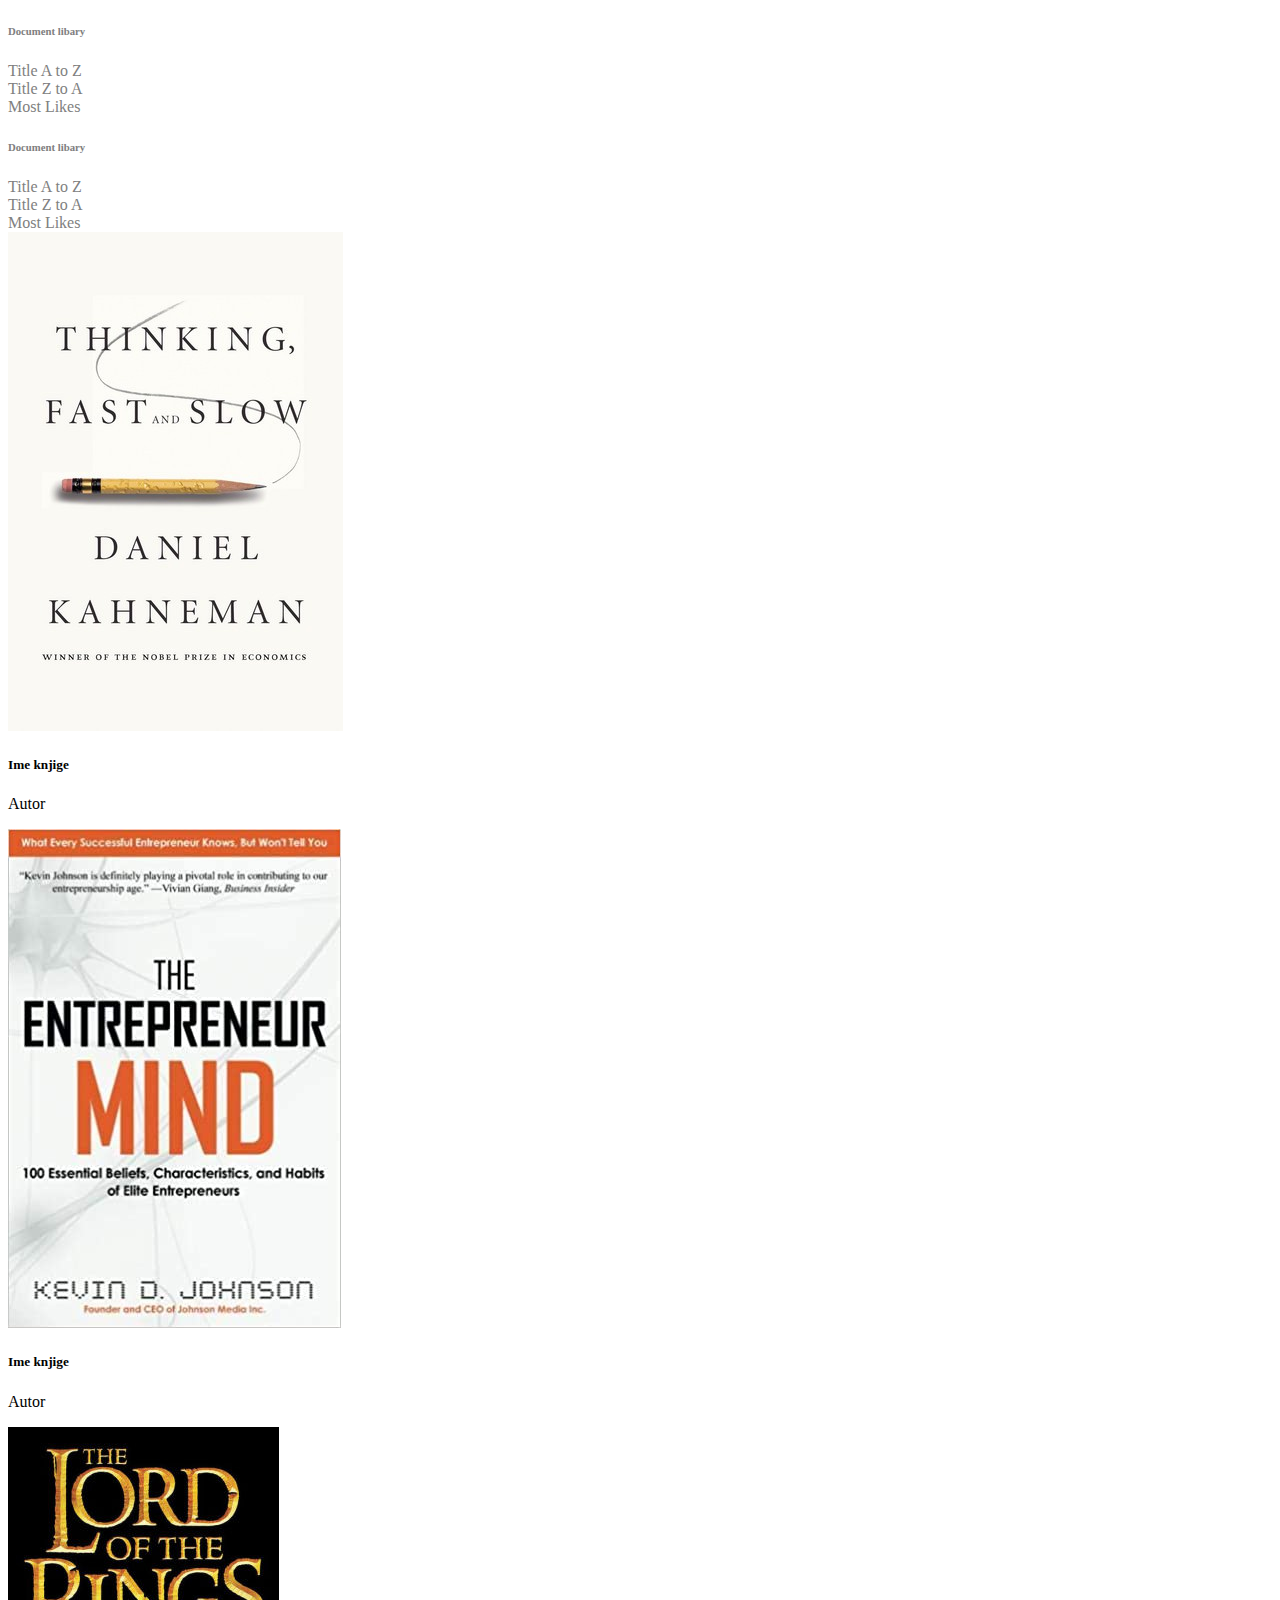
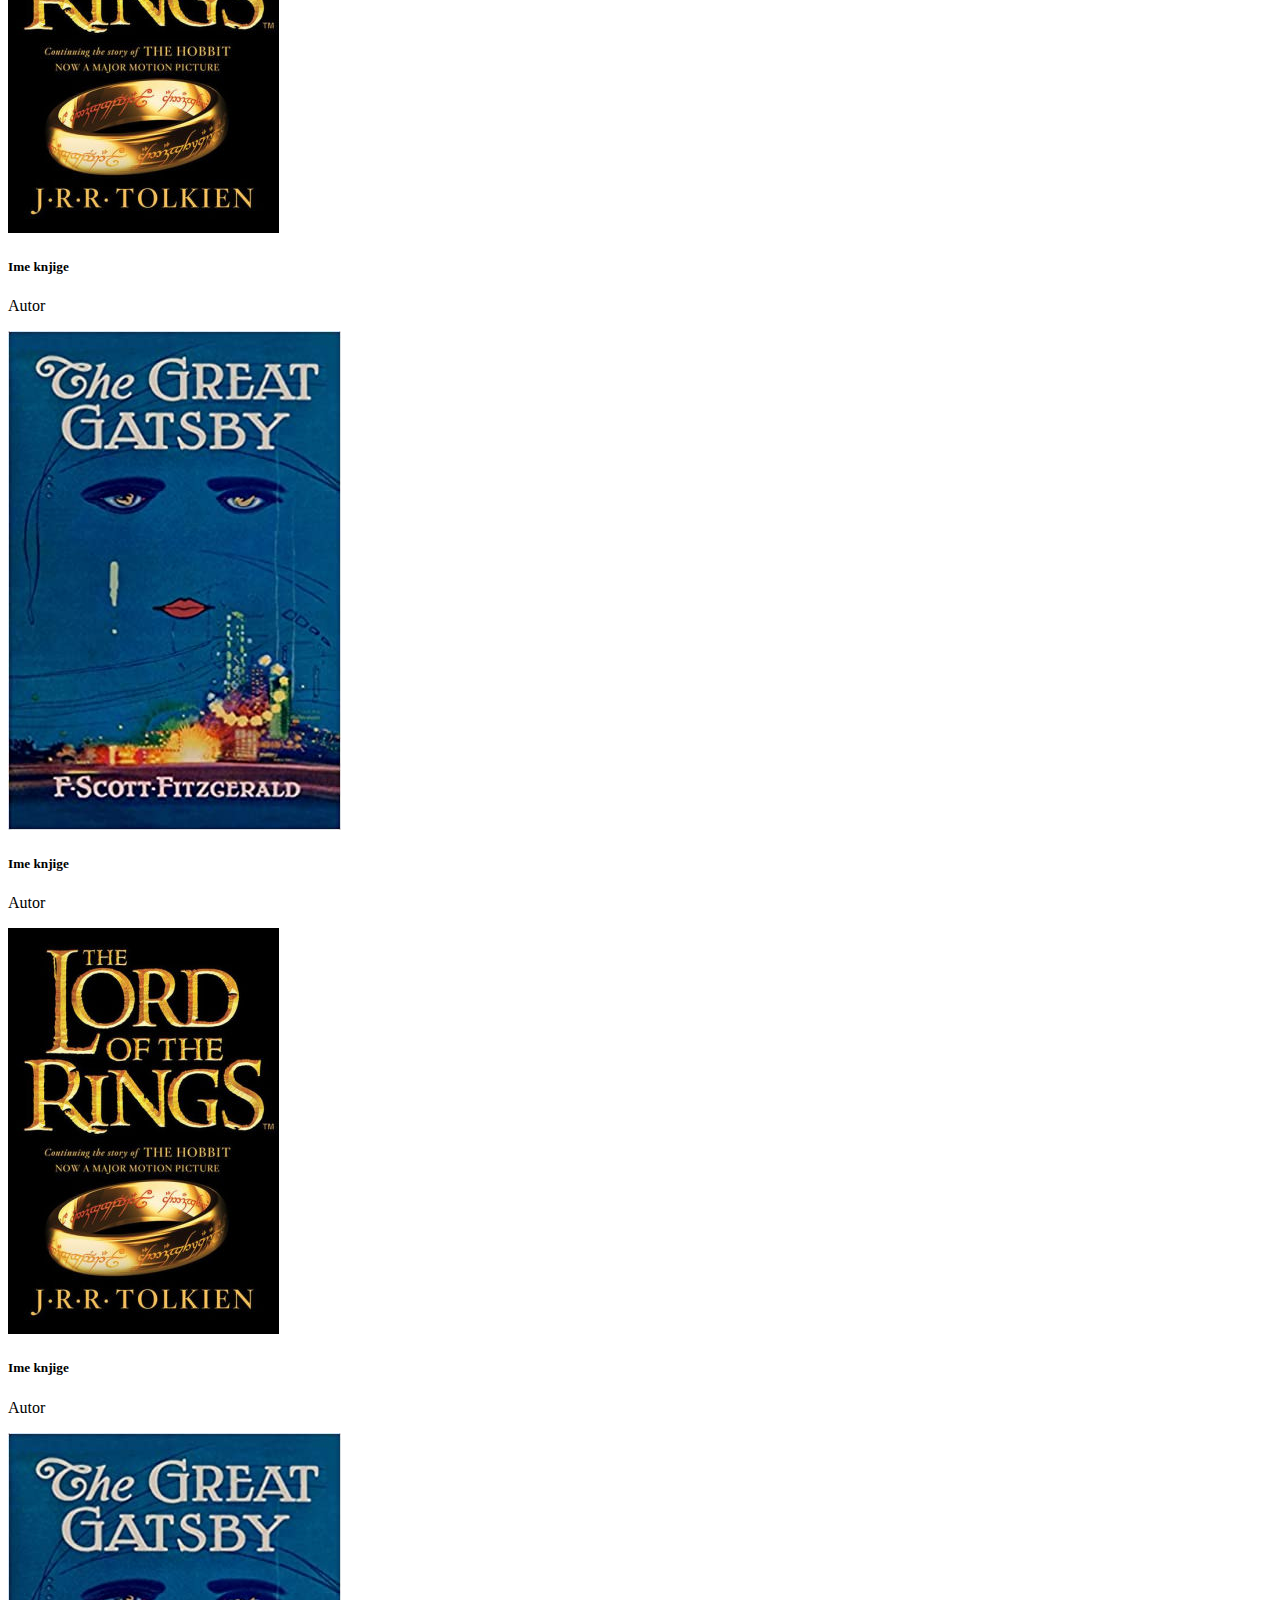
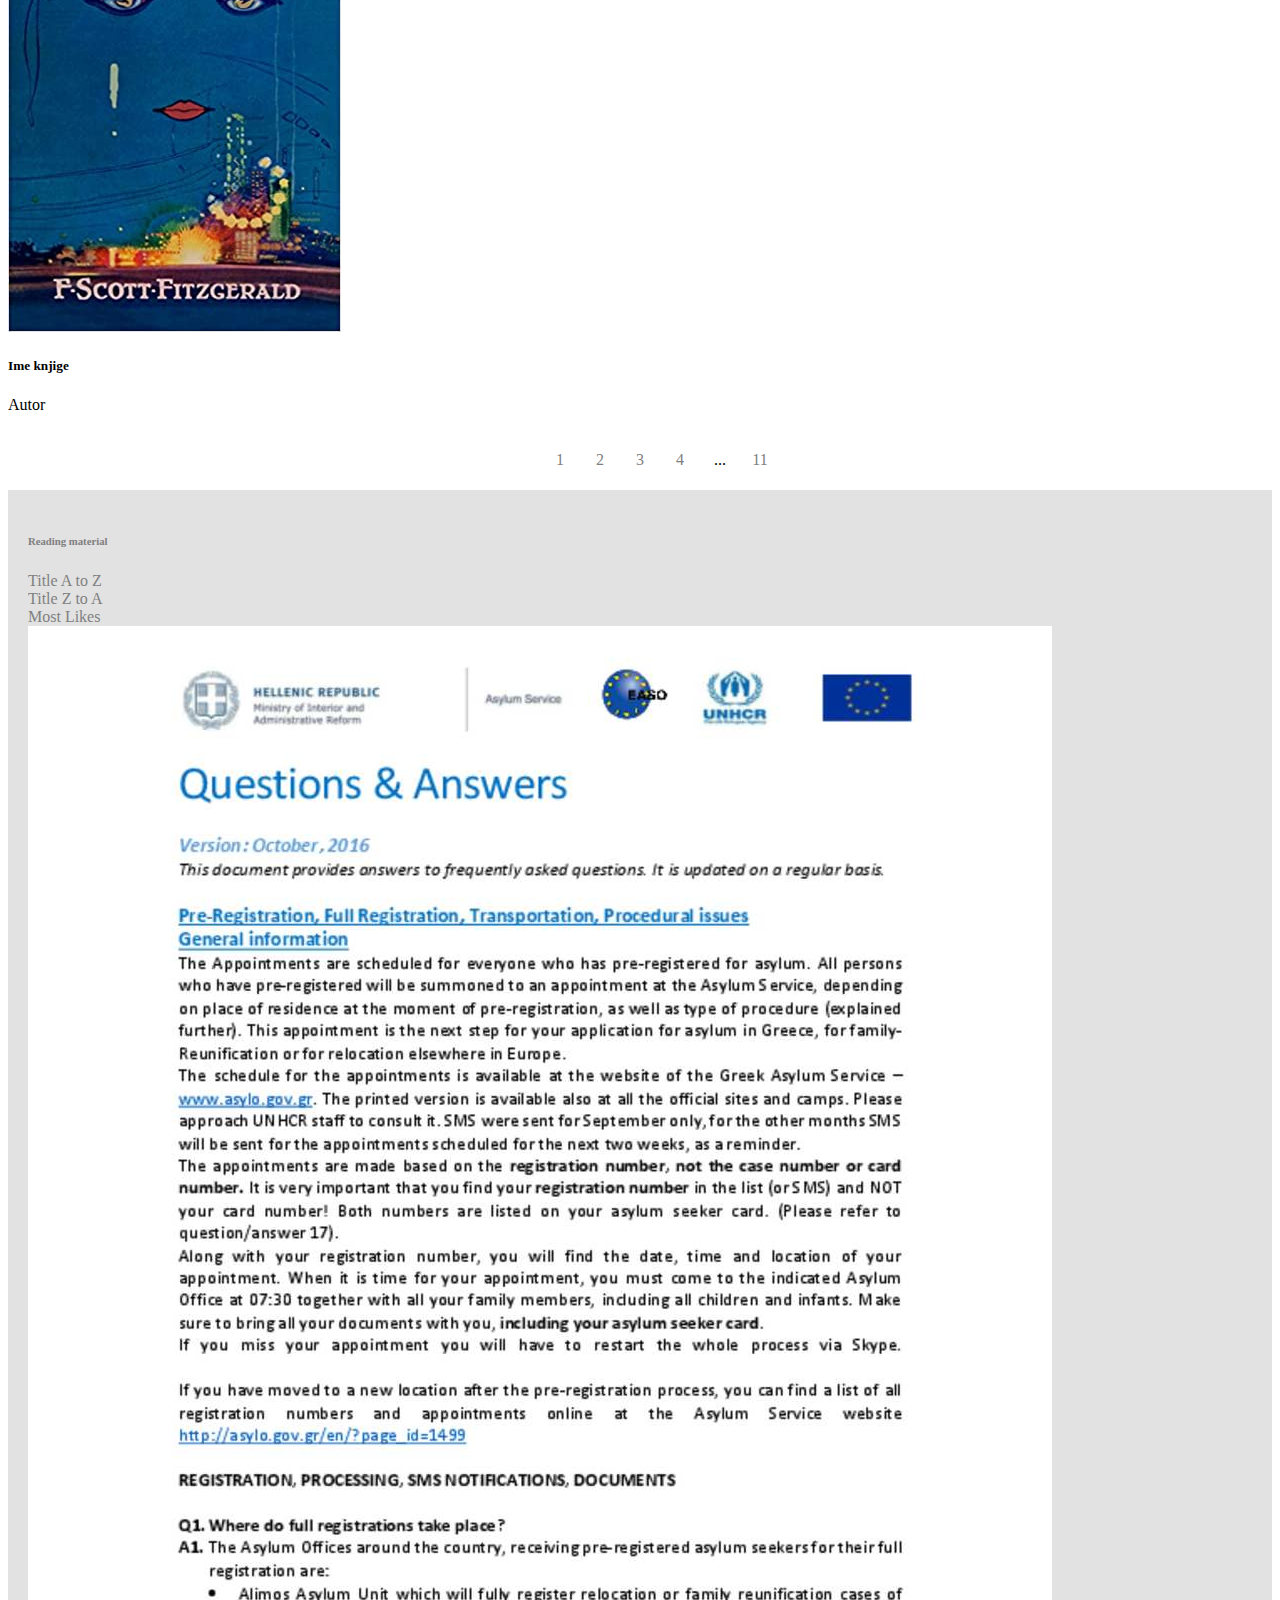
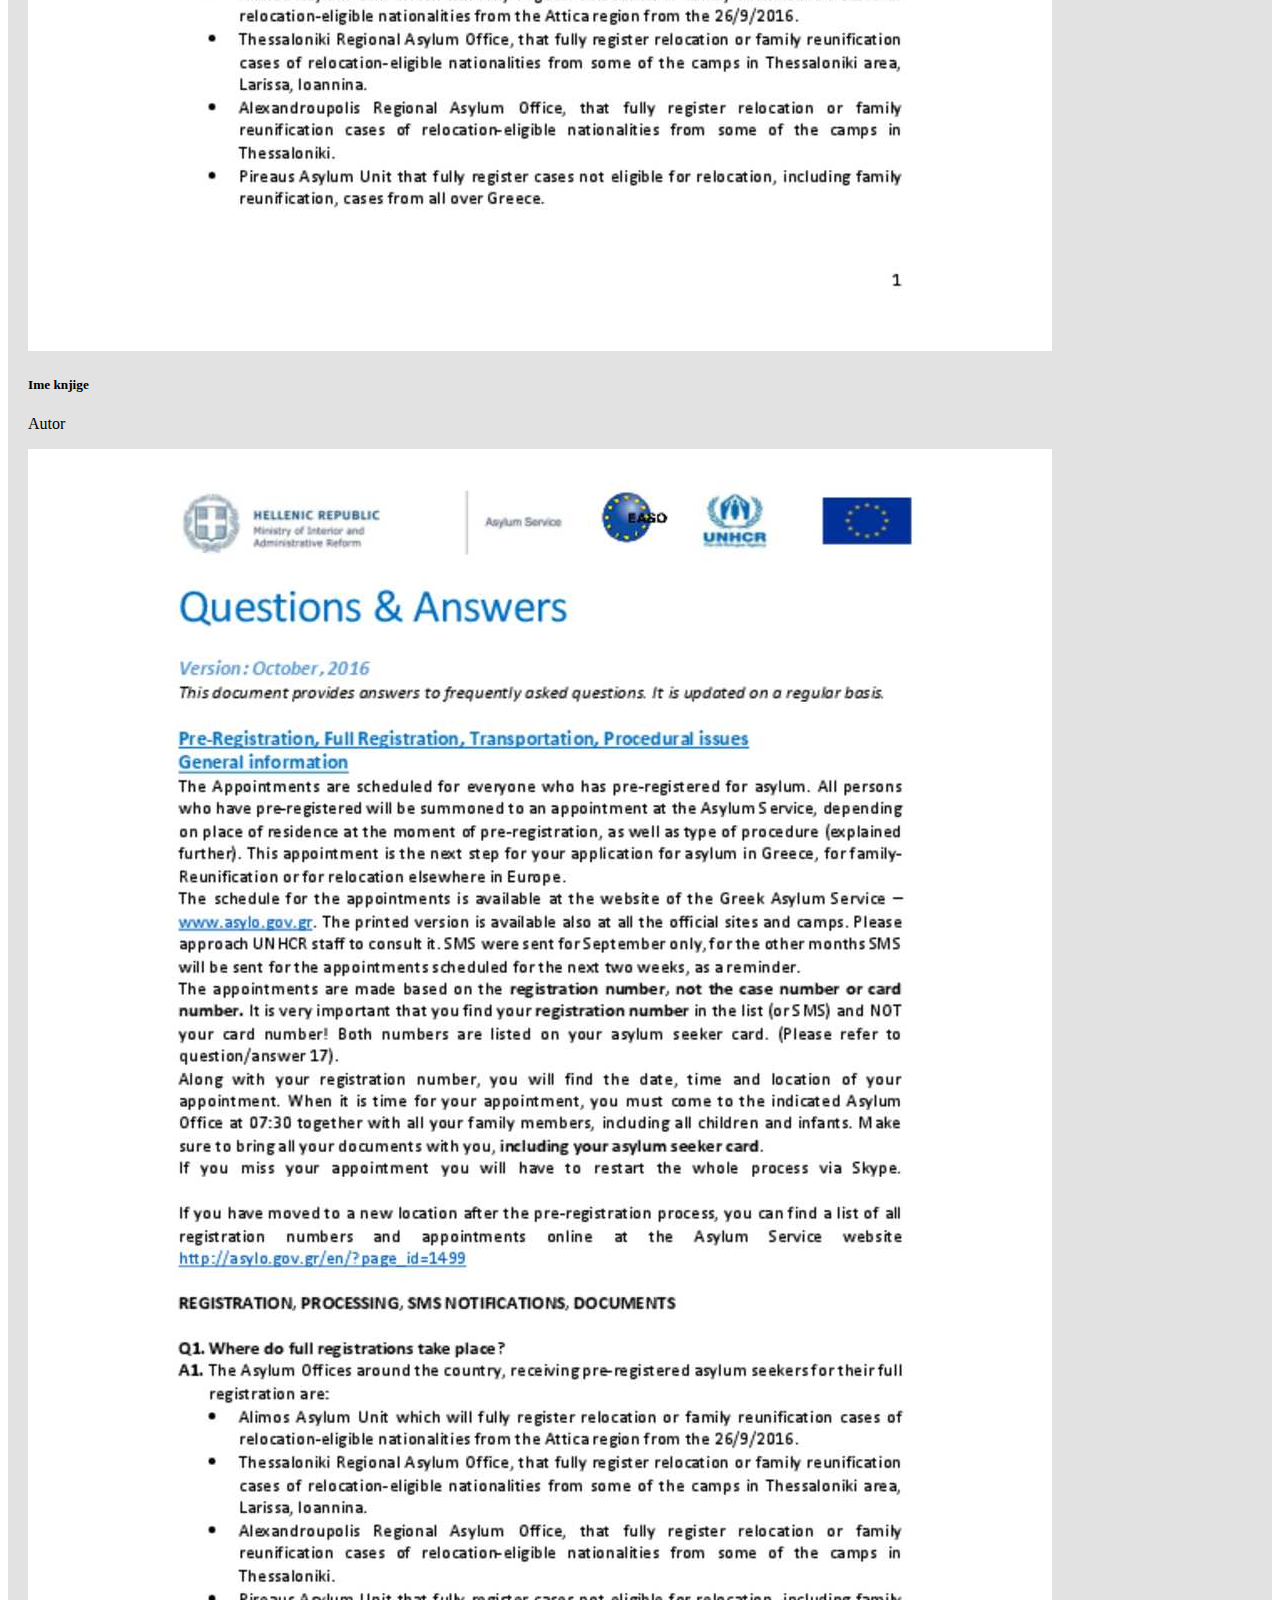
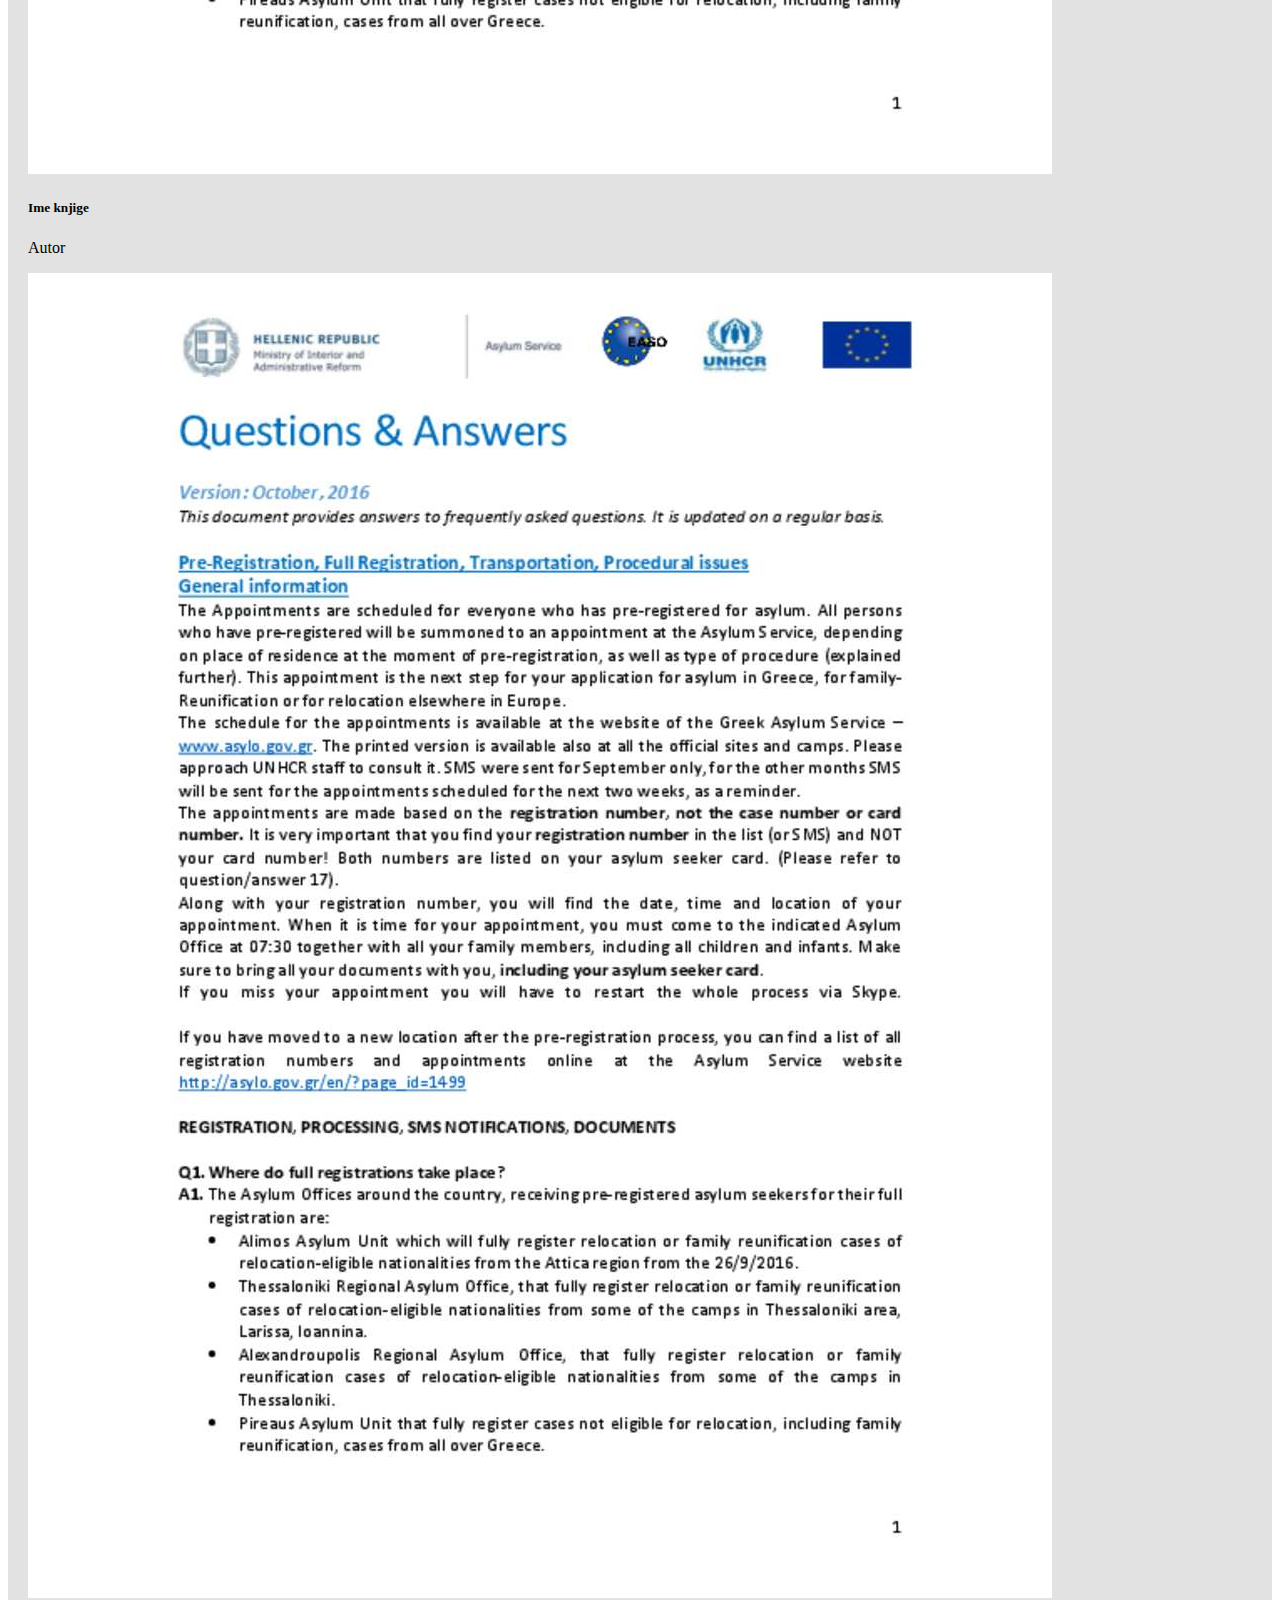
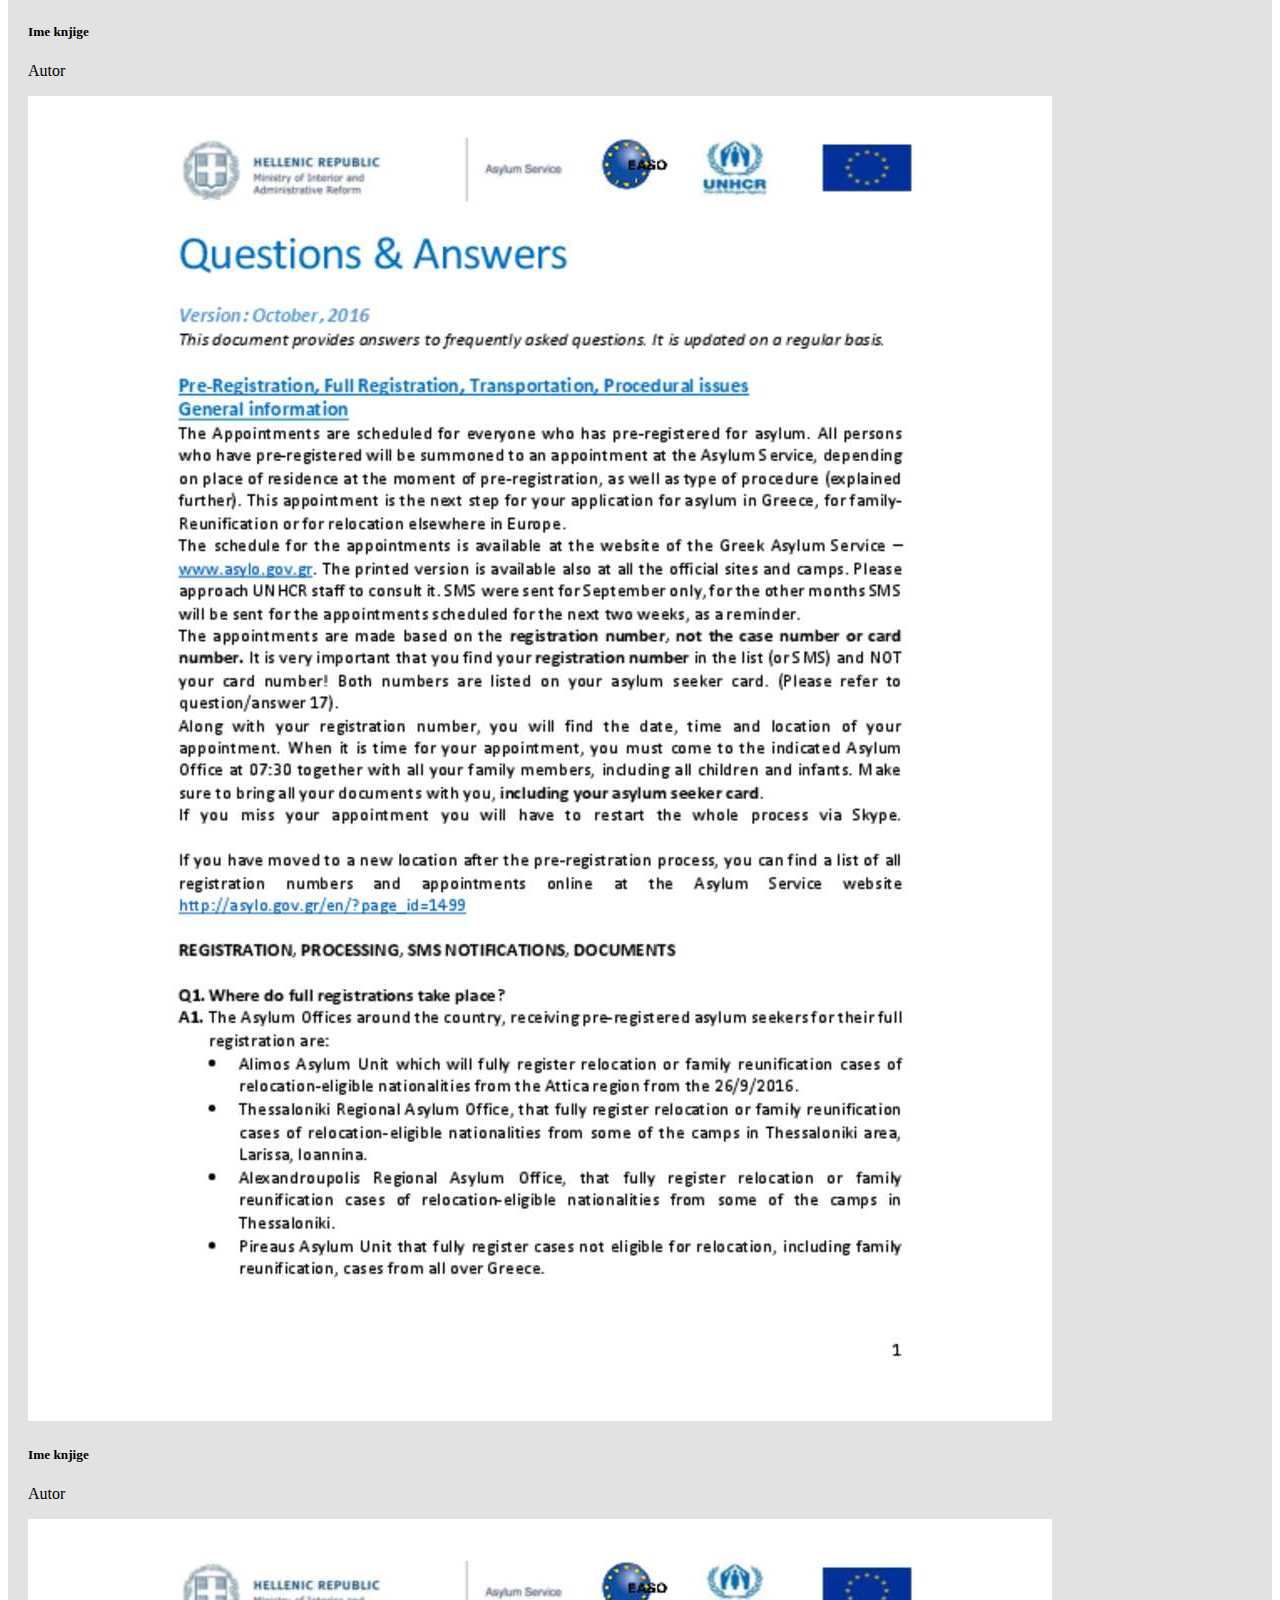
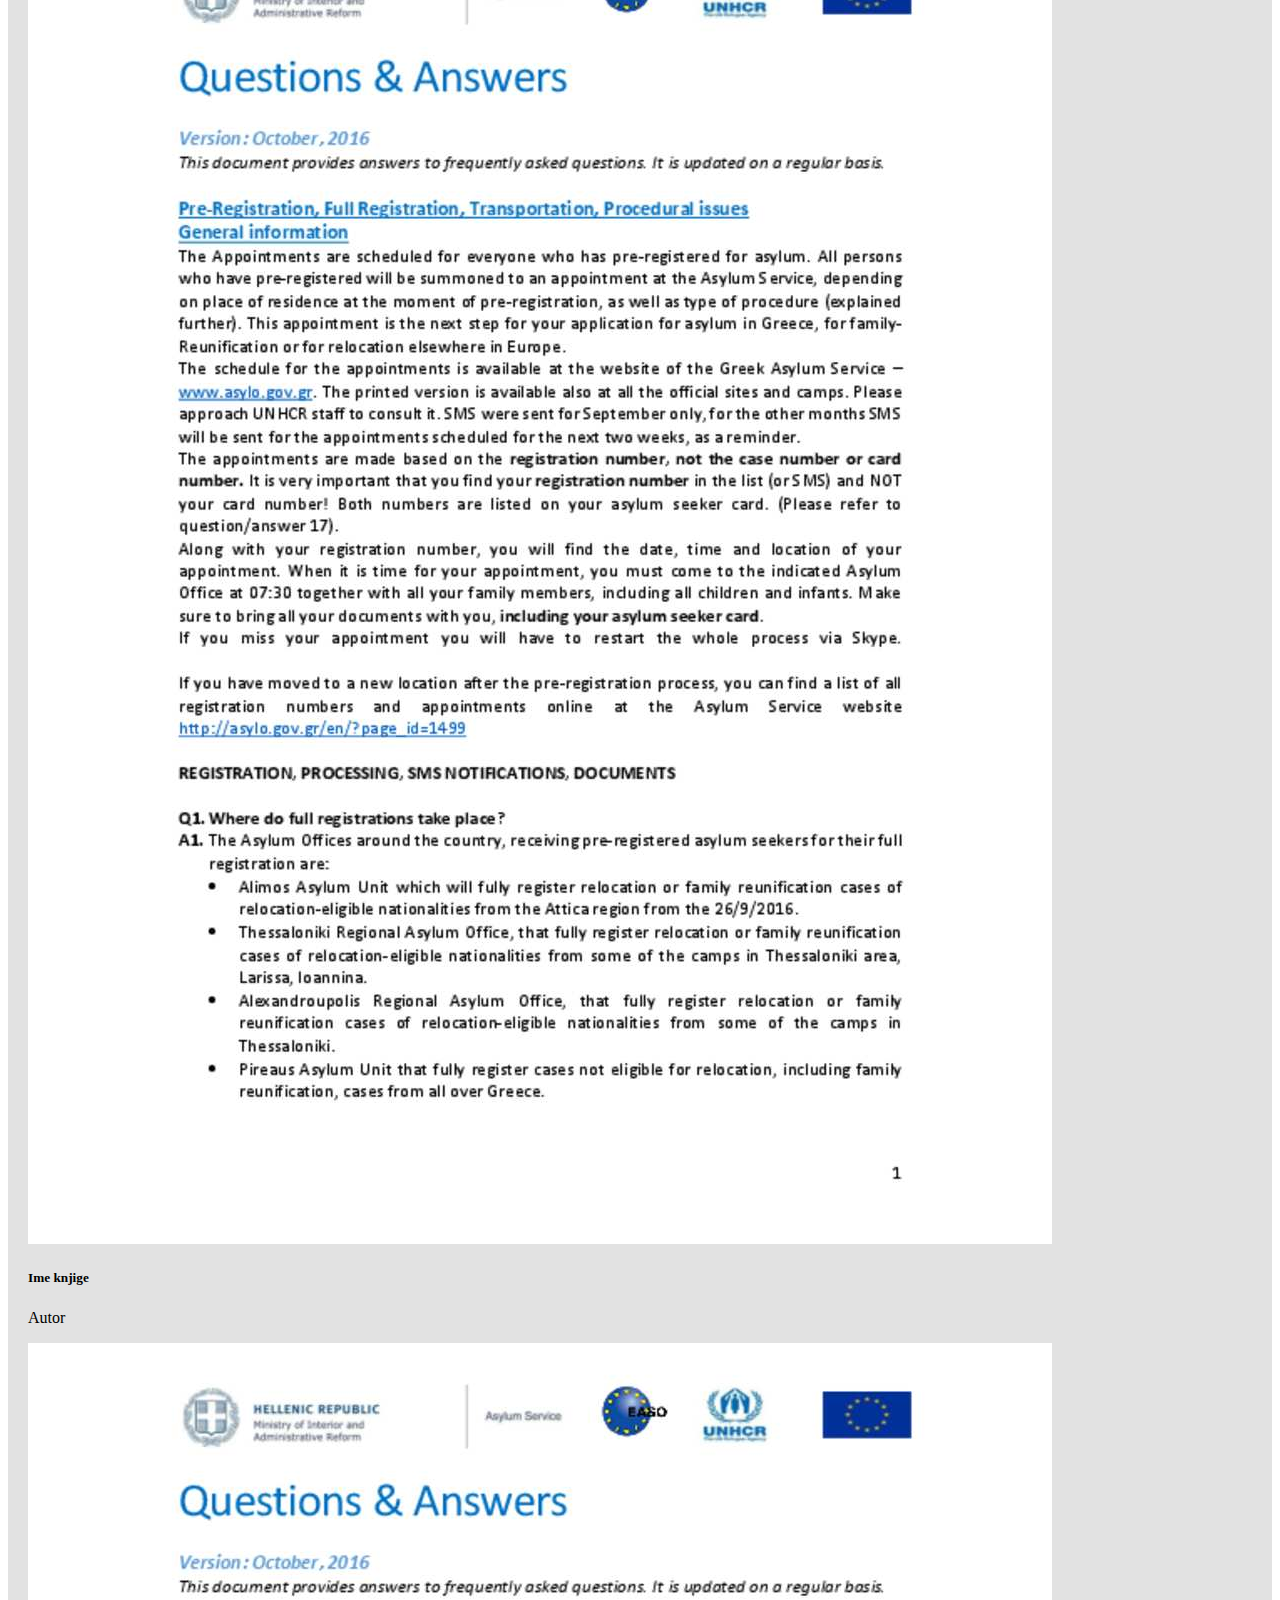
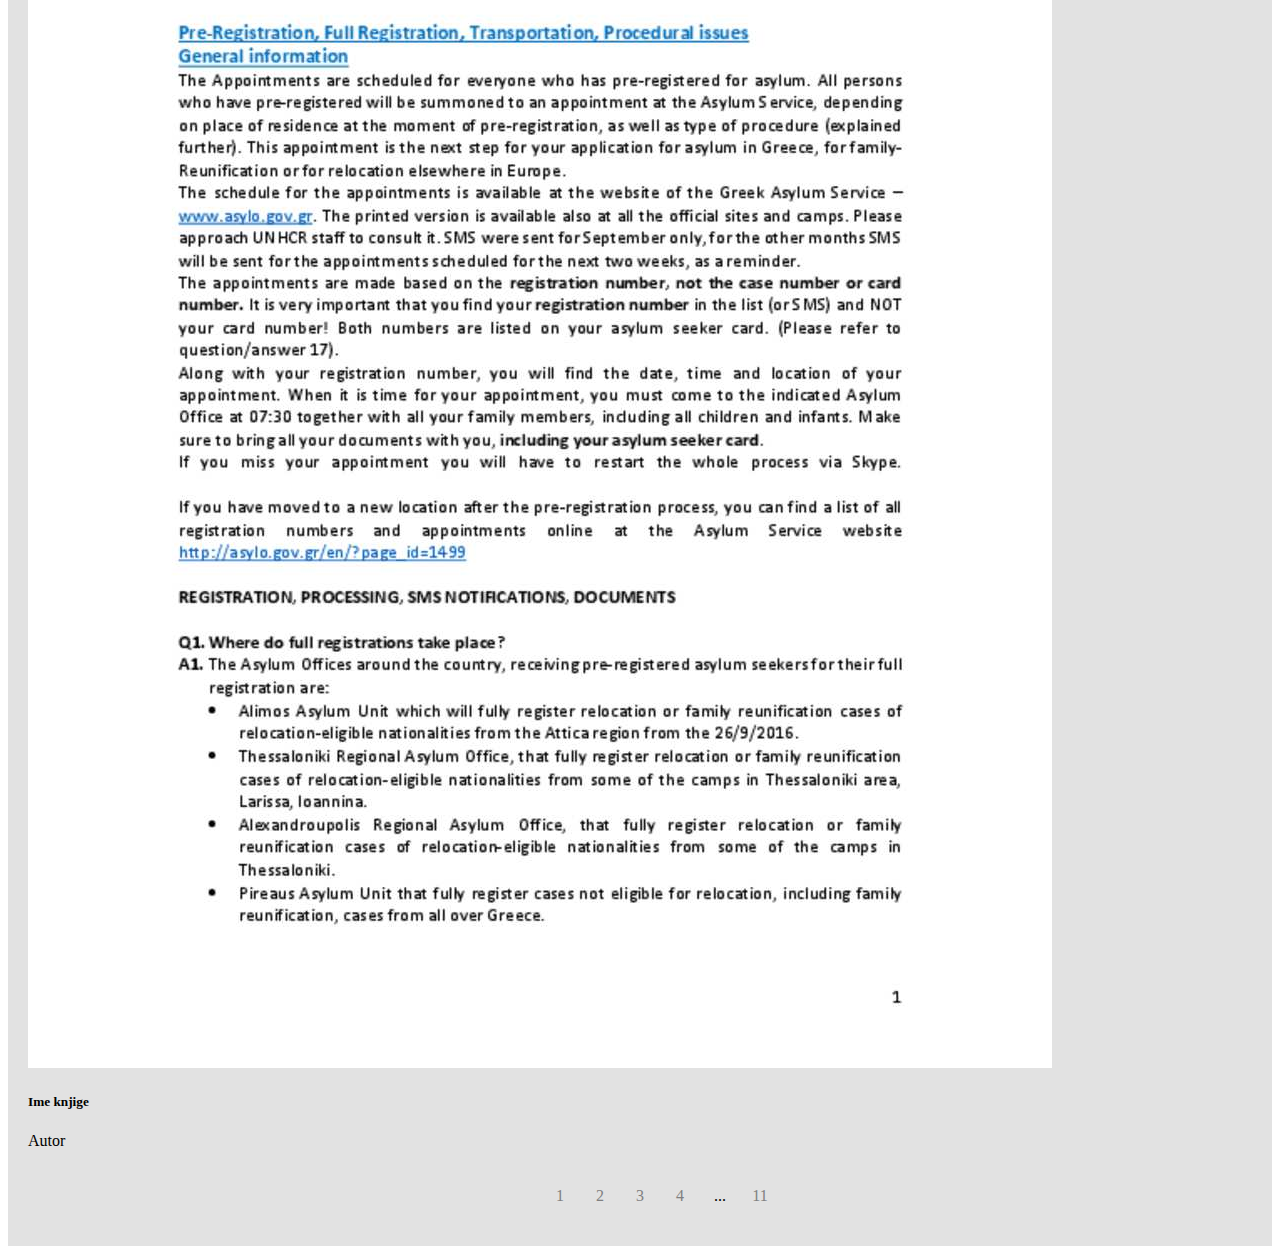
<file: Zadataaak_3/index3.html>
<!doctype html>
<html lang="en">

<head>
    <meta charset="utf-8">
    <meta name="viewport" content="width=device-width, initial-scale=1">
    <link href="https://cdn.jsdelivr.net/npm/bootstrap@5.0.2/dist/css/bootstrap.min.css" rel="stylesheet"
        integrity="sha384-EVSTQN3/azprG1Anm3QDgpJLIm9Nao0Yz1ztcQTwFspd3yD65VohhpuuCOmLASjC" crossorigin="anonymous">
    <link rel="stylesheet" href="css/style3.css">
    <title>Treca stranica</title>
</head>

<body>
    <div class="container document">

        <div class="container mt-5 header">
            <div class="row">
                <div class="col-sm-3 col-lg-2">
                    <h6>Document libary</h6>
                </div>
                <div class="col-sm-3 col-md-3 col-lg-1"><a href="">Title A to Z</a></div>
                <div class="col-sm-3 col-md-3 col-lg-1"><a href="">Title Z to A</a></div>
                <div class="col-sm-3 col-md-3 col-lg-1"><a href="">Most Likes</a></div>
            </div>
        </div>

        <div class="container mt-5 header">
            <div class="row row-cols-md-12">
                <div class="col col-md-2">
                    <h6>Document libary</h6>
                </div>
                <div class="col col-md-1">
                    <a href="">Title A to Z</a>
                </div>
                <div class="col col-md-1">
                    <a href="">Title Z to A</a>
                </div>
                <div class="col col-md-1">
                    <a href="">Most Likes</a>
                </div>
            </div>
        </div>

        <div class="container mt-5">
            <div class="row row-cols-1 row-cols-xl-6 row-cols-lg-4 row-cols-md-3 row-cols-sm-2 g-4">
                <div class="col">
                    <div class="card">
                        <img src="img/03_Knjiga_1.jpeg" class="card-img-top" alt="Knjiga 1">
                        <div class="card-body">
                            <h5 class="card-title">Ime knjige</h5>
                            <p class="card-text">Autor</p>
                        </div>
                    </div>
                </div>
                <div class="col">
                    <div class="card">
                        <img src="img/03_Knjiga_2.jpg" class="card-img-top" alt="Knjiga 2">
                        <div class="card-body">
                            <h5 class="card-title">Ime knjige</h5>
                            <p class="card-text">Autor</p>
                        </div>
                    </div>
                </div>
                <div class="col">
                    <div class="card">
                        <img src="img/03_Knjiga_3.jpg" class="card-img-top" alt="Knjiga 3">
                        <div class="card-body">
                            <h5 class="card-title">Ime knjige</h5>
                            <p class="card-text">Autor</p>
                        </div>
                    </div>
                </div>
                <div class="col">
                    <div class="card">
                        <img src="img/03_Knjiga_4.jpg" class="card-img-top" alt="Knjiga 4">
                        <div class="card-body">
                            <h5 class="card-title">Ime knjige</h5>
                            <p class="card-text">Autor</p>
                        </div>
                    </div>
                </div>
                <div class="col">
                    <div class="card">
                        <img src="img/03_Knjiga_3.jpg" class="card-img-top" alt="Knjiga 5">
                        <div class="card-body">
                            <h5 class="card-title">Ime knjige</h5>
                            <p class="card-text">Autor</p>
                        </div>
                    </div>
                </div>
                <div class="col">
                    <div class="card">
                        <img src="img/03_Knjiga_4.jpg" class="card-img-top" alt="Knjiga 6">
                        <div class="card-body">
                            <h5 class="card-title">Ime knjige</h5>
                            <p class="card-text">Autor</p>
                        </div>
                    </div>
                </div>
            </div>
        </div>

        <div class="container pagination mt-5">
            <ul>
                <li><a href="#">1</a></li>
                <li><a href="#">2</a></li>
                <li><a href="#">3</a></li>
                <li><a href="#">4</a></li>
                <li>...</li>
                <li><a href="#">11</a></li>
            </ul>
        </div>

    </div>

    <div class="container-fluid reading">

        <div class="container mt-5 header">
            <div class="row row-cols-sm-12">
                <div class="col col-sm-2">
                    <h6>Reading material</h6>
                </div>
                <div class="col col-sm-1">
                    <a href="">Title A to Z</a>
                </div>
                <div class="col col-sm-1">
                    <a href="">Title Z to A</a>
                </div>
                <div class="col col-sm-1">
                    <a href="">Most Likes</a>
                </div>
            </div>
        </div>
        <div class="container mt-5">
            <div class="row row-cols-1 row-cols-xl-6 row-cols-lg-4 row-cols-md-3 row-cols-sm-2 g-4">
                <div class="col">
                    <div class="card">
                        <img src="img/03_reading.jpg" class="card-img-top" alt="Knjiga 1">
                        <div class="card-body">
                            <h5 class="card-title">Ime knjige</h5>
                            <p class="card-text">Autor</p>
                        </div>
                    </div>
                </div>
                <div class="col">
                    <div class="card">
                        <img src="img/03_reading.jpg" class="card-img-top" alt="Knjiga 1">
                        <div class="card-body">
                            <h5 class="card-title">Ime knjige</h5>
                            <p class="card-text">Autor</p>
                        </div>
                    </div>
                </div>
                <div class="col">
                    <div class="card">
                        <img src="img/03_reading.jpg" class="card-img-top" alt="Knjiga 1">
                        <div class="card-body">
                            <h5 class="card-title">Ime knjige</h5>
                            <p class="card-text">Autor</p>
                        </div>
                    </div>
                </div>
                <div class="col">
                    <div class="card">
                        <img src="img/03_reading.jpg" class="card-img-top" alt="Knjiga 1">
                        <div class="card-body">
                            <h5 class="card-title">Ime knjige</h5>
                            <p class="card-text">Autor</p>
                        </div>
                    </div>
                </div>
                <div class="col">
                    <div class="card">
                        <img src="img/03_reading.jpg" class="card-img-top" alt="Knjiga 1">
                        <div class="card-body">
                            <h5 class="card-title">Ime knjige</h5>
                            <p class="card-text">Autor</p>
                        </div>
                    </div>
                </div>
                <div class="col">
                    <div class="card">
                        <img src="img/03_reading.jpg" class="card-img-top" alt="Knjiga 1">
                        <div class="card-body">
                            <h5 class="card-title">Ime knjige</h5>
                            <p class="card-text">Autor</p>
                        </div>
                    </div>
                </div>
            </div>
            <div class="container pagination mt-5">
                <ul>
                    <li><a href="#">1</a></li>
                    <li><a href="#">2</a></li>
                    <li><a href="#">3</a></li>
                    <li><a href="#">4</a></li>
                    <li>...</li>
                    <li><a href="#">11</a></li>
                </ul>
            </div>
        </div>


    </div>















    <script src="https://cdn.jsdelivr.net/npm/bootstrap@5.0.2/dist/js/bootstrap.bundle.min.js"
        integrity="sha384-MrcW6ZMFYlzcLA8Nl+NtUVF0sA7MsXsP1UyJoMp4YLEuNSfAP+JcXn/tWtIaxVXM"
        crossorigin="anonymous"></script>
</body>

</html>
</file>
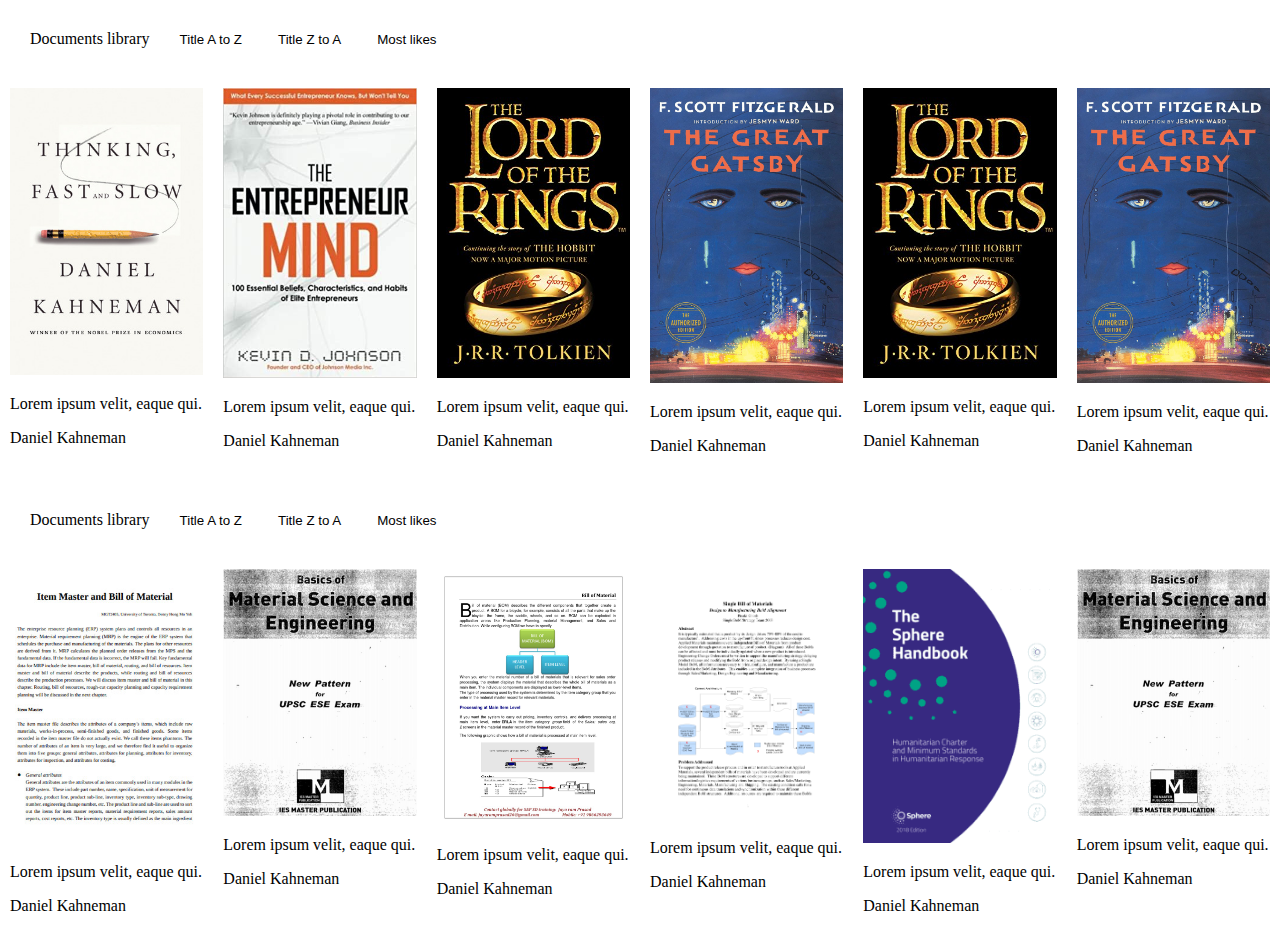
<file: Zadatak_4/page_3/index1.html>
<!DOCTYPE html>
<html lang="en">

<head>
    <meta charset="UTF-8">
    <meta http-equiv="X-UA-Compatible" content="IE=edge">
    <meta name="viewport" content="width=device-width, initial-scale=1.0">
    <link rel="stylesheet" href="style.css">
    <title>Treca stranica</title>
</head>

<body>
    <div class="main">
        <div class="navBar">
            <label>Documents library</label>
            <button onclick="myFunction()">Title A to Z</button>
            <button onclick="myFunction()">Title Z to A</button>
            <button>Most likes</button>
        </div>
        <div class="content">
            <div class="topContent">
                <div class="card">
                    <a href="../page_4/index1.html">
                        <img src="../img/11468377.jpg">
                    </a>

                    <p>Lorem ipsum velit, eaque qui.</p>
                    <p>Daniel Kahneman</p>
                </div>
                <div class="card">
                    <a href="../page_4/index2.html">
                        <img src="../img/enterpreneur mind.jpg">
                    </a>

                    <p>Lorem ipsum velit, eaque qui.</p>
                    <p>Daniel Kahneman</p>
                </div>
                <div class="card">
                    <a href="../page_4/index3.html">
                        <img src="../img/lord of the rings.jpg">
                    </a>

                    <p>Lorem ipsum velit, eaque qui.</p>
                    <p>Daniel Kahneman</p>
                </div>
                <div class="card">
                    <a href="../page_4/index4.html">
                        <img src="../img/great getsby.jpg">
                    </a>

                    <p>Lorem ipsum velit, eaque qui.</p>
                    <p>Daniel Kahneman</p>
                </div>
                <div class="card">
                    <a href="../page_4/index3.html">
                        <img src="../img/lord of the rings.jpg">
                    </a>

                    <p>Lorem ipsum velit, eaque qui.</p>
                    <p>Daniel Kahneman</p>
                </div>
                <div class="card">
                    <a href="../page_4/index4.html">
                        <img src="../img/great getsby.jpg">
                    </a>

                    <p>Lorem ipsum velit, eaque qui.</p>
                    <p>Daniel Kahneman</p>
                </div>
            </div>
            <div class="navBar">
                <label>Documents library</label>
                <button onclick="myFunction()">Title A to Z</button>
                <button onclick="myFunction()">Title Z to A</button>
                <button>Most likes</button>
            </div>
            <div class="content">
                <div class="topContent">
                    <div class="card">
                        <img src="../img/Item-Master-and-Bill-of-Material.jpg">
                        <p>Lorem ipsum velit, eaque qui.</p>
                        <p>Daniel Kahneman</p>
                    </div>
                    <div class="card">
                        <img src="../img/material sciens.jpg">
                        <p>Lorem ipsum velit, eaque qui.</p>
                        <p>Daniel Kahneman</p>
                    </div>
                    <div class="card">
                        <img src="../img/material sciens_2.jpg">
                        <p>Lorem ipsum velit, eaque qui.</p>
                        <p>Daniel Kahneman</p>
                    </div>
                    <div class="card">
                        <img src="../img/single_material_3.png">
                        <p>Lorem ipsum velit, eaque qui.</p>
                        <p>Daniel Kahneman</p>
                    </div>
                    <div class="card">
                        <img src="../img/sphere hanbook.png">
                        <p>Lorem ipsum velit, eaque qui.</p>
                        <p>Daniel Kahneman</p>
                    </div>
                    <div class="card">
                        <img src="../img/material sciens.jpg">
                        <p>Lorem ipsum velit, eaque qui.</p>
                        <p>Daniel Kahneman</p>
                    </div>
                </div>


            </div>
        </div>
        <script>


        </script>
</body>

</html>
</file>
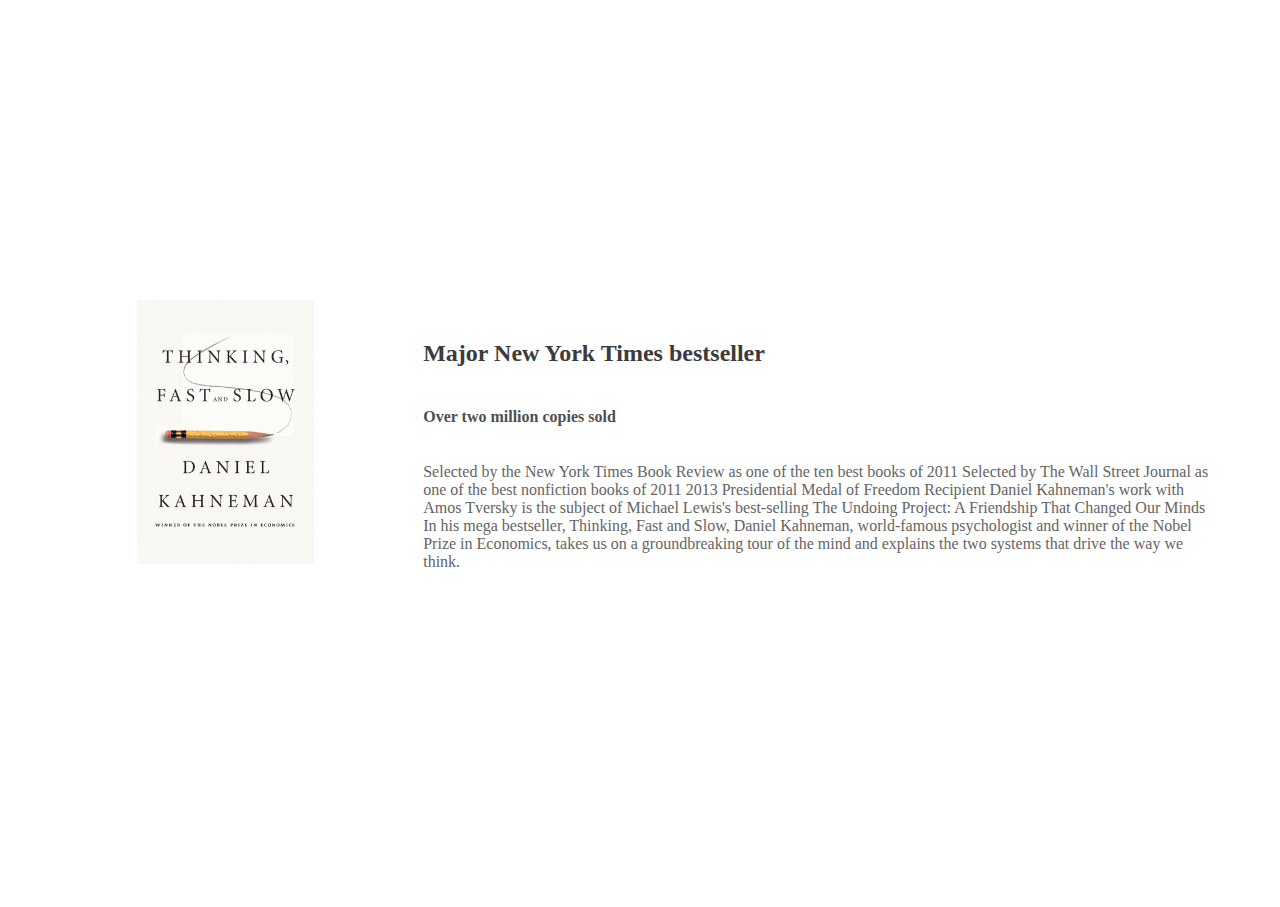
<file: Zadatak_4/page_4/index1.html>
<!DOCTYPE html>
<html lang="en">

<head>
    <meta charset="UTF-8">
    <meta http-equiv="X-UA-Compatible" content="IE=edge">
    <meta name="viewport" content="width=device-width, initial-scale=1.0">
    <link rel="stylesheet" href="css/style4.css">
    <title>Cetvrta stranica</title>
</head>

<body>
    <div class="container">
        <div class="row">
            <div class="side">
                <img src="../img/11468377.jpg" alt="">
            </div>
            <div class="main">
                <h2>Major New York Times bestseller</h2>
                <h4>Over two million copies sold</h4>
                <p>Selected by the New York Times Book Review as one of the ten best books of 2011
                    Selected by The Wall Street Journal as one of the best nonfiction books of 2011
                    2013 Presidential Medal of Freedom Recipient
                    Daniel Kahneman's work with Amos Tversky is the subject of Michael Lewis's best-selling The Undoing
                    Project: A Friendship That Changed Our Minds

                    In his mega bestseller, Thinking, Fast and Slow, Daniel Kahneman, world-famous psychologist and
                    winner
                    of the Nobel Prize in Economics, takes us on a groundbreaking tour of the mind and explains the two
                    systems that drive the way we think.
                </p>
            </div>
        </div>
    </div>

</body>

</html>
</file>
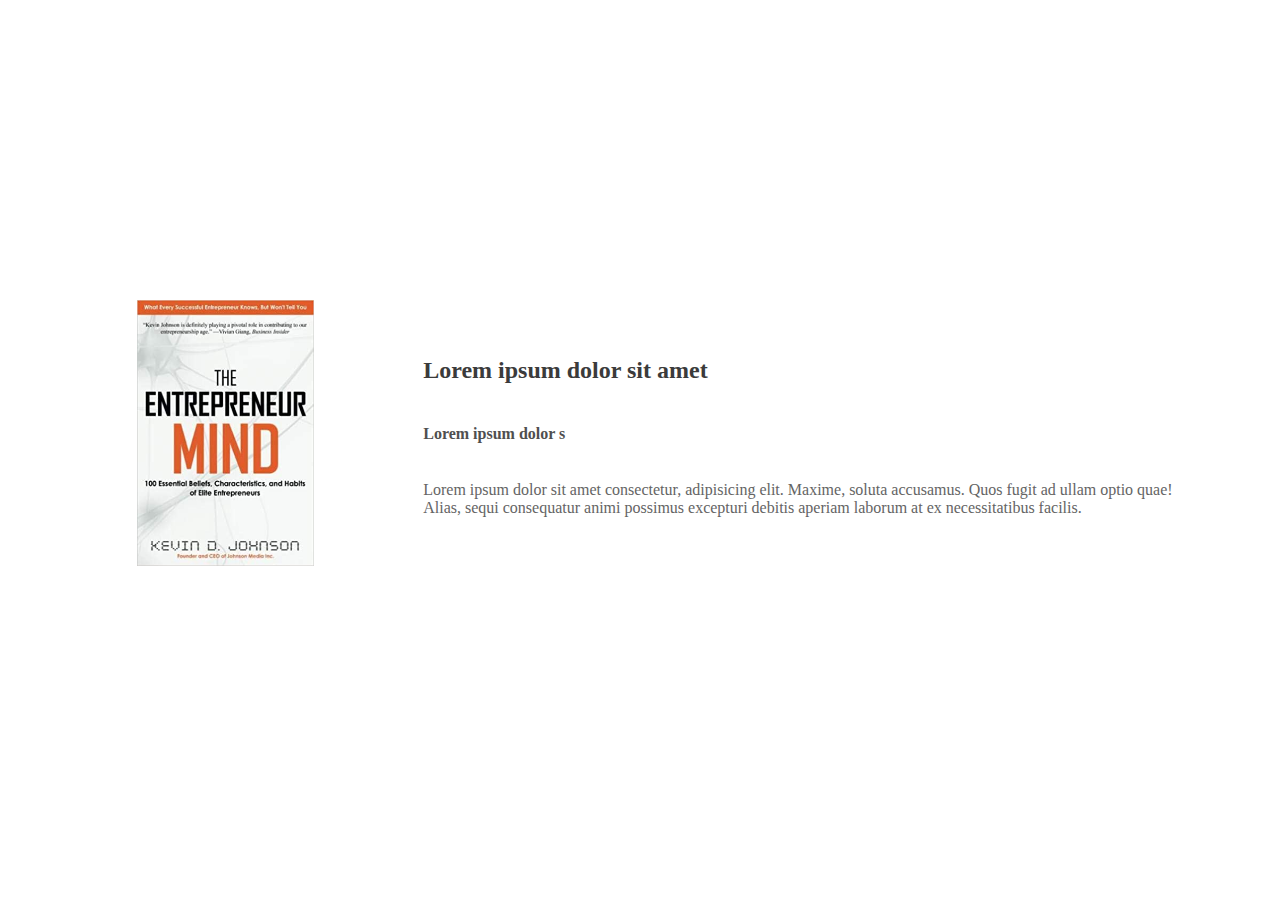
<file: Zadatak_4/page_4/index2.html>
<!DOCTYPE html>
<html lang="en">

<head>
    <meta charset="UTF-8">
    <meta http-equiv="X-UA-Compatible" content="IE=edge">
    <meta name="viewport" content="width=device-width, initial-scale=1.0">
    <link rel="stylesheet" href="css/style4.css">
    <title>Cetvrta stranica</title>
</head>

<body>
    <div class="container">
        <div class="row">
            <div class="side">
                <img src="../img/enterpreneur mind.jpg" alt="">
            </div>
            <div class="main">
                <h2>Lorem ipsum dolor sit amet</h2>
                <h4>Lorem ipsum dolor s</h4>
                <p>Lorem ipsum dolor sit amet consectetur, adipisicing elit. Maxime, soluta accusamus. Quos fugit ad ullam optio quae! Alias, sequi consequatur animi possimus excepturi debitis aperiam laborum at ex necessitatibus facilis.
                </p>
            </div>
        </div>
    </div>

</body>

</html>
</file>
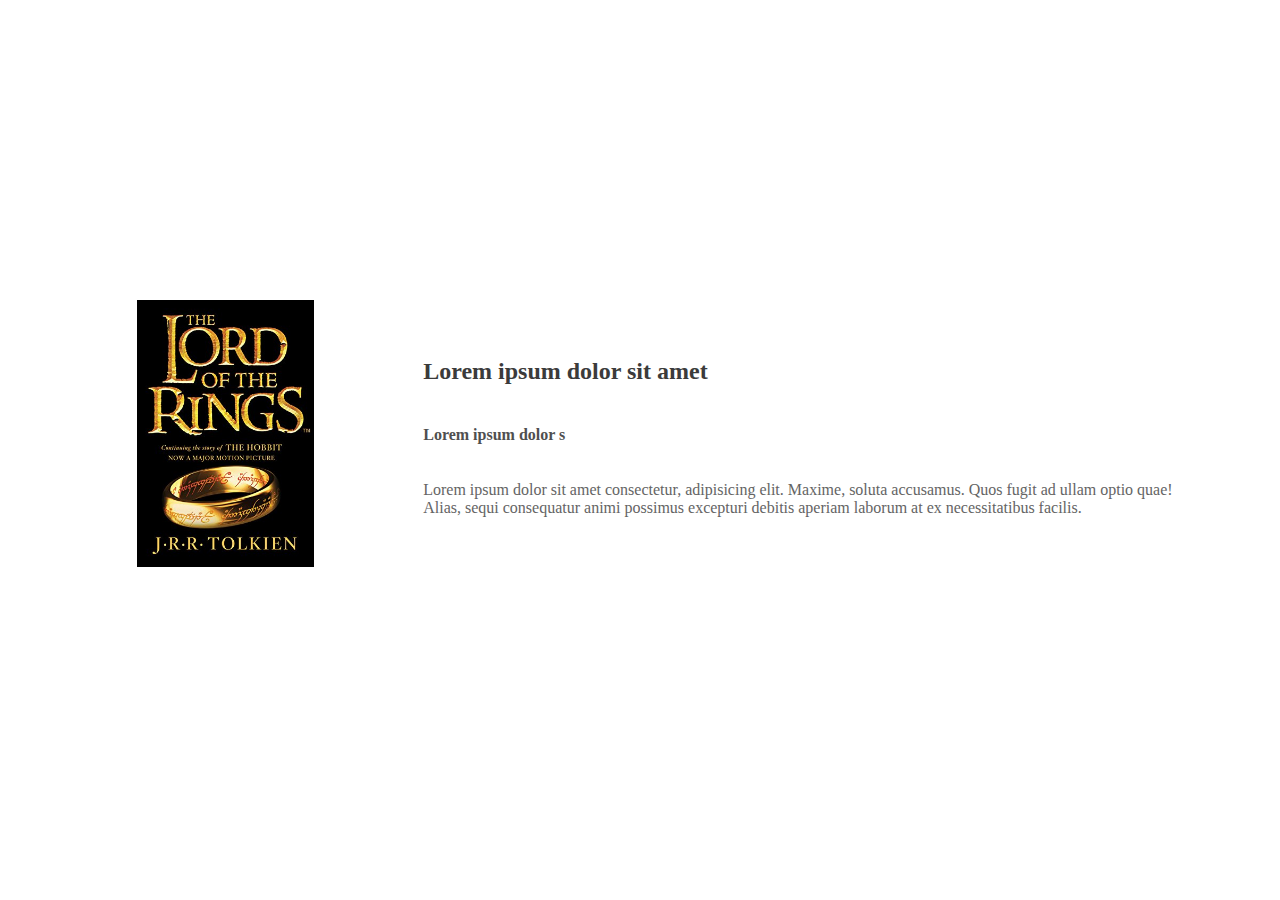
<file: Zadatak_4/page_4/index3.html>
<!DOCTYPE html>
<html lang="en">

<head>
    <meta charset="UTF-8">
    <meta http-equiv="X-UA-Compatible" content="IE=edge">
    <meta name="viewport" content="width=device-width, initial-scale=1.0">
    <link rel="stylesheet" href="css/style4.css">
    <title>Cetvrta stranica</title>
</head>

<body>
    <div class="container">
        <div class="row">
            <div class="side">
                <img src="../img/lord of the rings.jpg">
            </div>
            <div class="main">
                <h2>Lorem ipsum dolor sit amet</h2>
                <h4>Lorem ipsum dolor s</h4>
                <p>Lorem ipsum dolor sit amet consectetur, adipisicing elit. Maxime, soluta accusamus. Quos fugit ad ullam optio quae! Alias, sequi consequatur animi possimus excepturi debitis aperiam laborum at ex necessitatibus facilis.
                </p>
            </div>
        </div>
    </div>

</body>

</html>
</file>
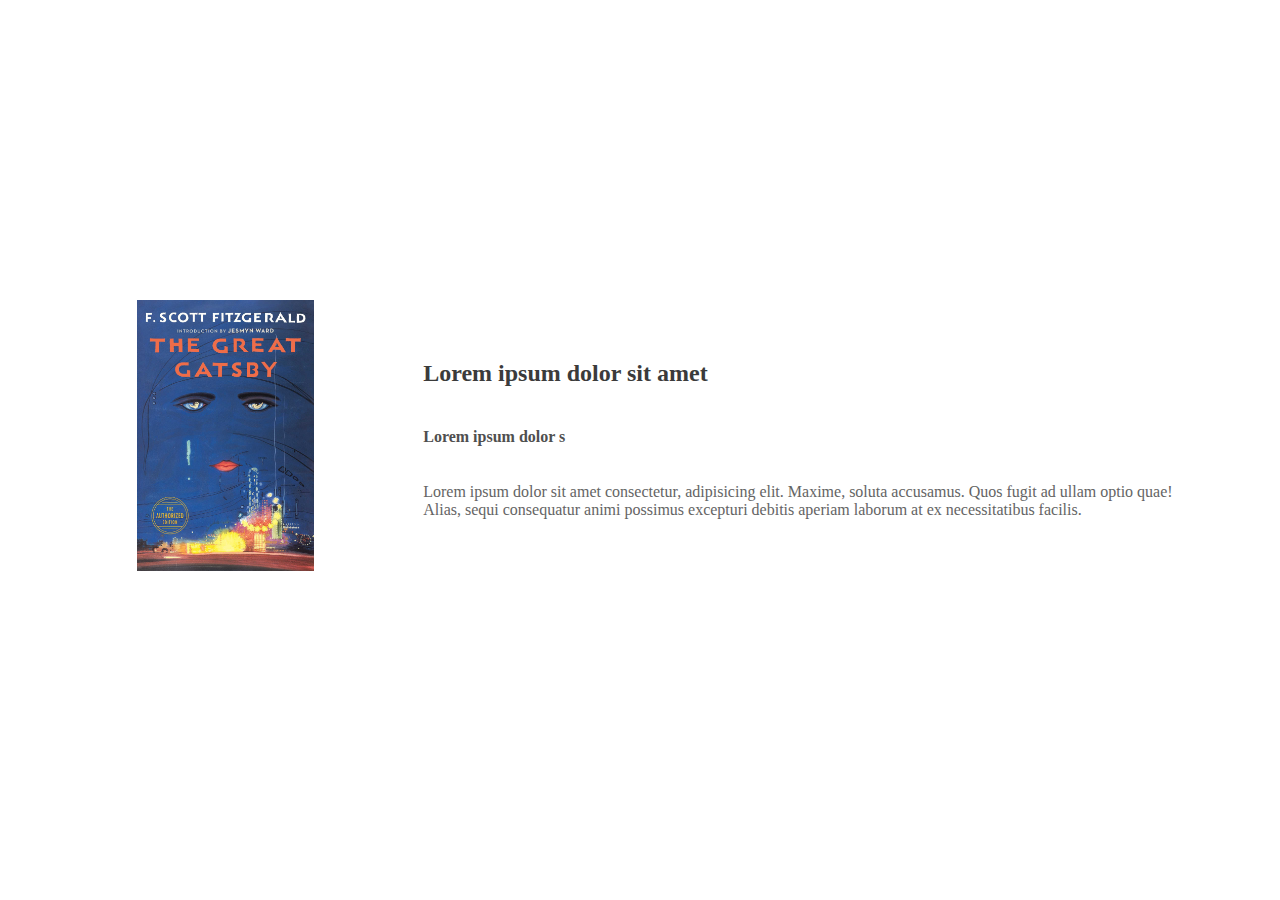
<file: Zadatak_4/page_4/index4.html>
<!DOCTYPE html>
<html lang="en">

<head>
    <meta charset="UTF-8">
    <meta http-equiv="X-UA-Compatible" content="IE=edge">
    <meta name="viewport" content="width=device-width, initial-scale=1.0">
    <link rel="stylesheet" href="css/style4.css">
    <title>Cetvrta stranica</title>
</head>

<body>
    <div class="container">
        <div class="row">
            <div class="side">
                <img src="../img/great getsby.jpg">
            </div>
            <div class="main">
                <h2>Lorem ipsum dolor sit amet</h2>
                <h4>Lorem ipsum dolor s</h4>
                <p>Lorem ipsum dolor sit amet consectetur, adipisicing elit. Maxime, soluta accusamus. Quos fugit ad ullam optio quae! Alias, sequi consequatur animi possimus excepturi debitis aperiam laborum at ex necessitatibus facilis.
                </p>
            </div>
        </div>
    </div>

</body>

</html>
</file>
<file: Zadataaak_3/css/style3.css>
body {
	box-sizing: border-box;
}

h6 {
	color: gray;
}

.header a {
	text-decoration: none;
	color: gray;
}

.header a:hover {
	color: gray;
	text-decoration: underline 3px solid red;
}

.pagination {
	display: flex;
	justify-content: center;
	align-items: center;
}

.pagination ul {
	display: flex;
	justify-content: center;
	align-items: center;
}

.pagination ul li {
	list-style: none;
	padding: 5px;
	min-width: 30px;
	text-align: center;
}

.pagination a {
	display: block;
	text-decoration: none;
	color: gray;
}

.pagination a:hover {
	background-color: red;
}

.card:hover {
	background-color: gray;
}

.reading {
	background-color: #e2e2e2;
	padding: 20px;
}
</file>
<file: Zadatak_4/page_3/style.css>
* {
    box-sizing: border-box;
}

body {
    margin: 0;
    padding: 0;
}

.topContent {
     display: flex;     
 }

.bottomContent {
    display: flex;     
}
.navBar {
    margin: 30px;
    
} 

.navBar button:hover {
    text-decoration: underline;
    text-decoration-color: red;
    color: black;
    cursor: pointer;
 
} 
.navBar button {
    margin-left: 20px;
    border: none;
    background-color: transparent;
}

.card {
     margin: 10px;
     width: 100%;
    height: auto;
}
.card img{
    width: 100%;
    height: auto;
}
@media screen and (max-width: 1024px) {

    .topContent {
        display: flex;
        flex-wrap: wrap;
        
    }

    .card {
        width: 30%;
        text-align: center;
    }
    .navbar button {
        width: 100%;
        padding: 5px;
    }

    .side,
    .main {
        text-align: center;
    }

    img {
        max-width: max-content;
    }
}

@media screen and (max-width: 640px) {

    .topContent {
        display: flex;
        flex-wrap: wrap;
        
    }

    .card {
        width: 40%;
        text-align: center;
    }

    .navbar button {
        width: 100%;
        padding: 5px;
    }

    .side,
    .main {
        text-align: center;
    }

    img {
        max-width: max-content;
    }
}

@media screen and (max-width: 320px) {

    .topContent {
        display: flex;
        flex-wrap: wrap;
        
    }

    .card {
        width: 100%;
        text-align: center;
    }

    .navbar button {
        width: 100%;
        padding: 5px;
    }

    .side,
    .main {
        text-align: center;
    }

    img {
        max-width: max-content;
    }
}
</file>
<file: Zadatak_4/page_4/css/style4.css>
* {
    box-sizing: border-box;
}



.row {
    display: flex;
	margin: 300px 40px;
}

/* Side column */
.side {
    flex: 30%;
    text-align: center;
   
}

.side img {
    width: 50%;
    height: auto;
}

/* Main column */
.main {
    display: flex;
    flex-direction: column;
    flex: 70%;
    justify-content: center;
    align-items: flex-start;
    background-color: white;
    padding: 20px;
    
}

.main p {
    color: #646464;
}

.main h4 {
    color: #4F4F4F;
}

.main h2 {
    color: #3B3B3B;
}

@media screen and (max-width: 780px) {
    .row {
        flex-direction: column;
		margin:40px;
    }

}
</file>
